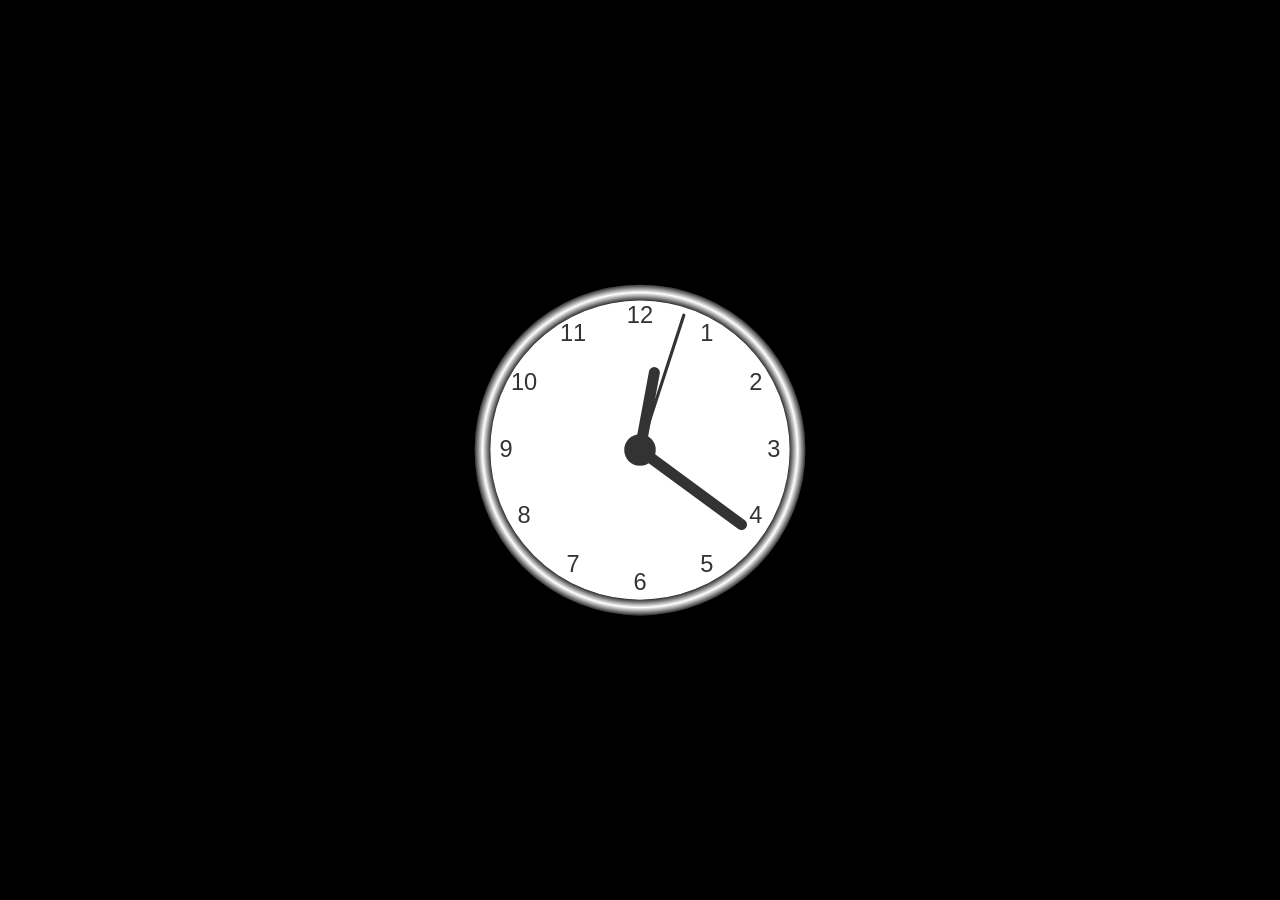
<file: analogue clock/index.html>
<!DOCTYPE html>
<html lang="en">
    <head>
        <meta charset="UTF-8">
        <meta name="viewport" content="width=device-width, initial-scale=1.0">
        <link rel="stylesheet" href="clock.css">
        <title>Analogue Clock</title>
    </head>
    <body>
        <canvas id="canvas" width="350" height="350"></canvas>

        <script src="clock.js"></script>
    </body>
</html>
</file>
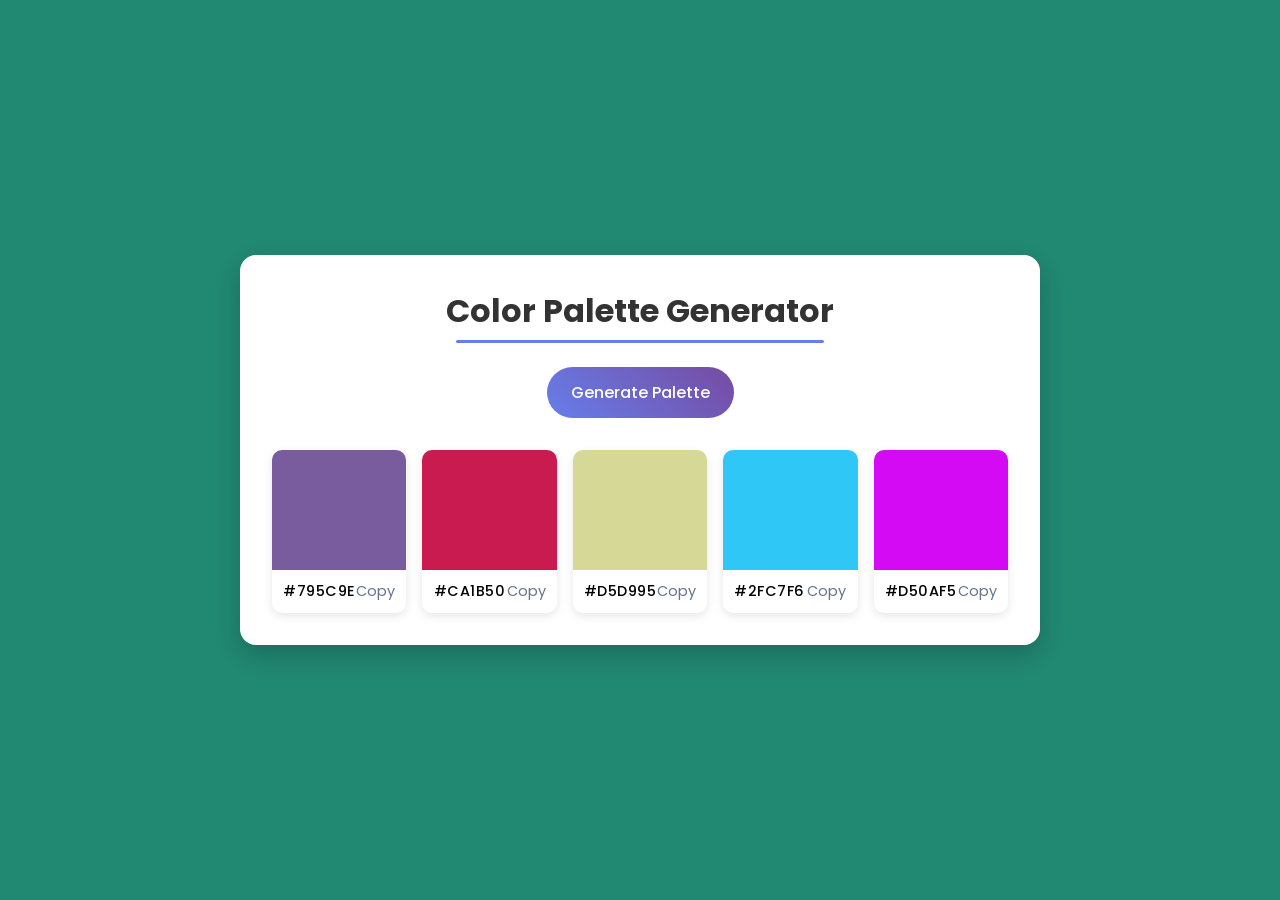
<file: color-palette-generator/index.html>
<!doctype html>
<html lang="en">
  <head>
    <meta charset="UTF-8">
    <meta name="viewport" content="width=device-width, initial-scale=1.0">
    <title>Color Palette Generator</title>
    <link rel="stylesheet" href="style.css">
  </head>
  <body>
    <main class="container">
      <h1>Color Palette Generator</h1>
      <button id="generate-btn" type="button">Generate Palette</button>
      <section class="palette" id="palette"></section>
    </main>

    <script src="script.js"></script>
  </body>
</html>
</file>
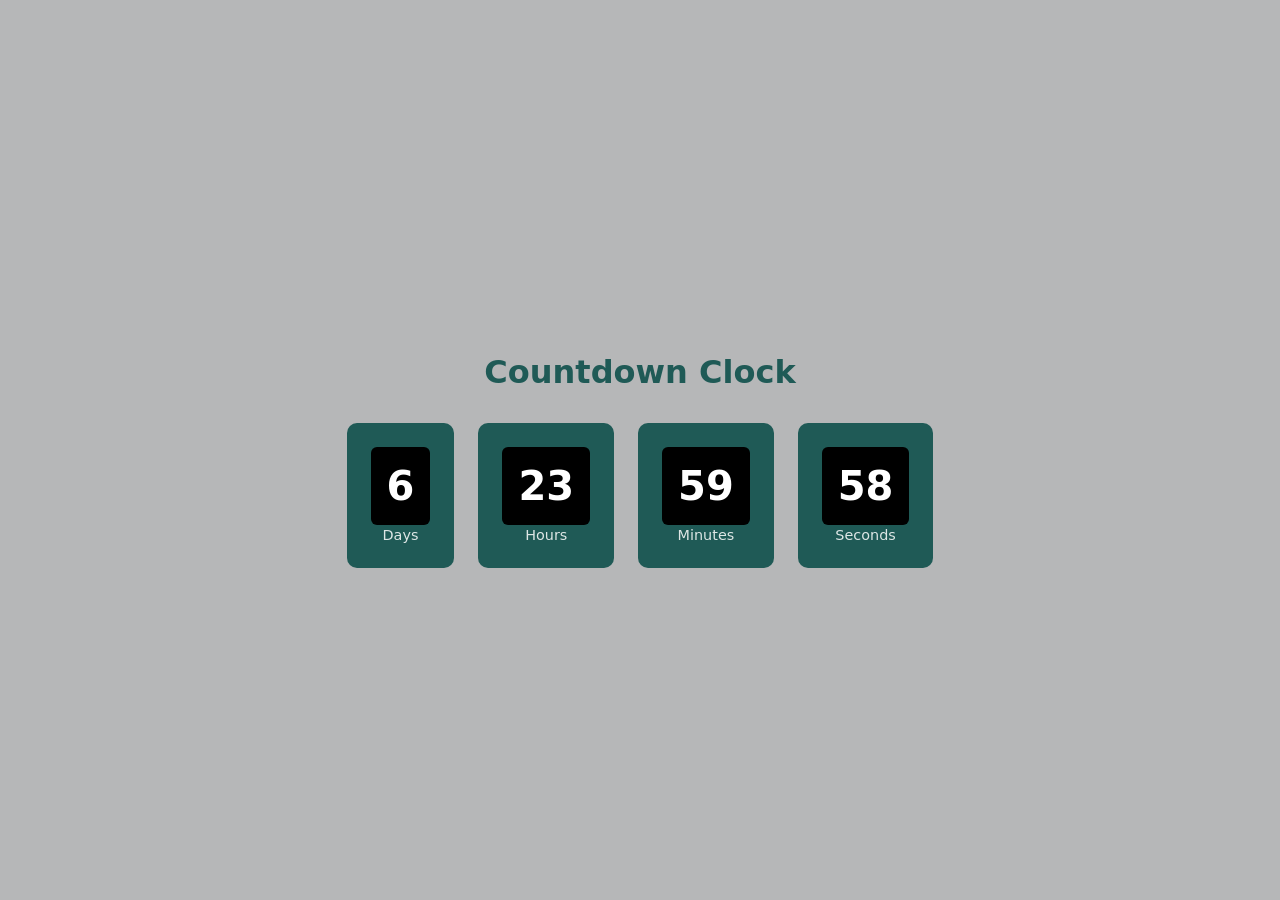
<file: countdown timer/index.html>
<!DOCTYPE html>
<html lang="en">
    <head>
        <meta charset="UTF-8">
        <meta name="viewport" content="width=device-width, initial-scale=1.0">
        <title>Countdown Clock</title>
        <link rel="stylesheet" href="style.css">
    </head>
    <body>
        <main class="container">
            <h1>Countdown Clock</h1>

            <section id="clock" aria-live="polite">
                <div class="time-block">
                    <span class="value days">0</span>
                    <span class="label">Days</span>
                </div>

                <div class="time-block">
                    <span class="value hours">00</span>
                    <span class="label">Hours</span>
                </div>

                <div class="time-block">
                    <span class="value minutes">00</span>
                    <span class="label">Minutes</span>
                </div>

                <div class="time-block">
                    <span class="value seconds">00</span>
                    <span class="label">Seconds</span>
                </div>
            </section>
        </main>

        <script src="app.js"></script>
    </body>
</html>
</file>
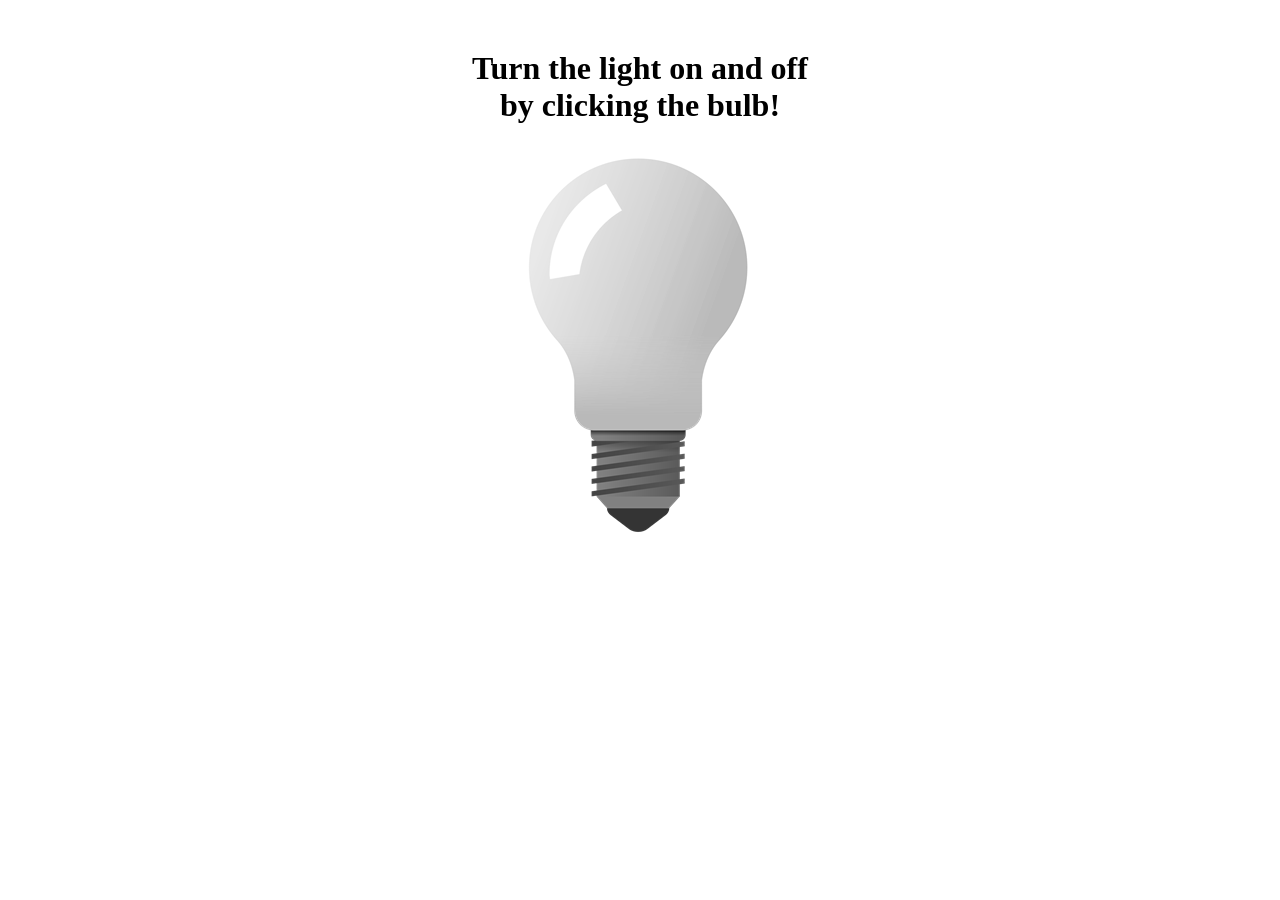
<file: lightbulb effect/index.html>
<!DOCTYPE html>
<html lang="en">
    <head>
        <meta charset="UTF-8">
        <meta name="viewport" content="width=device-width, initial-scale=1.0">
        <link rel="stylesheet" href="style.css">
        <title>Light Switching</title>
    </head>
    <body>
        <div class="canvas">
            <h1>Turn the light on and off </br>by clicking the bulb!</h1>
            <div id="bulb" class="bulb-off"></div>
        </div>
        <script src="app.js"></script>
    </body>
</html>
</file>
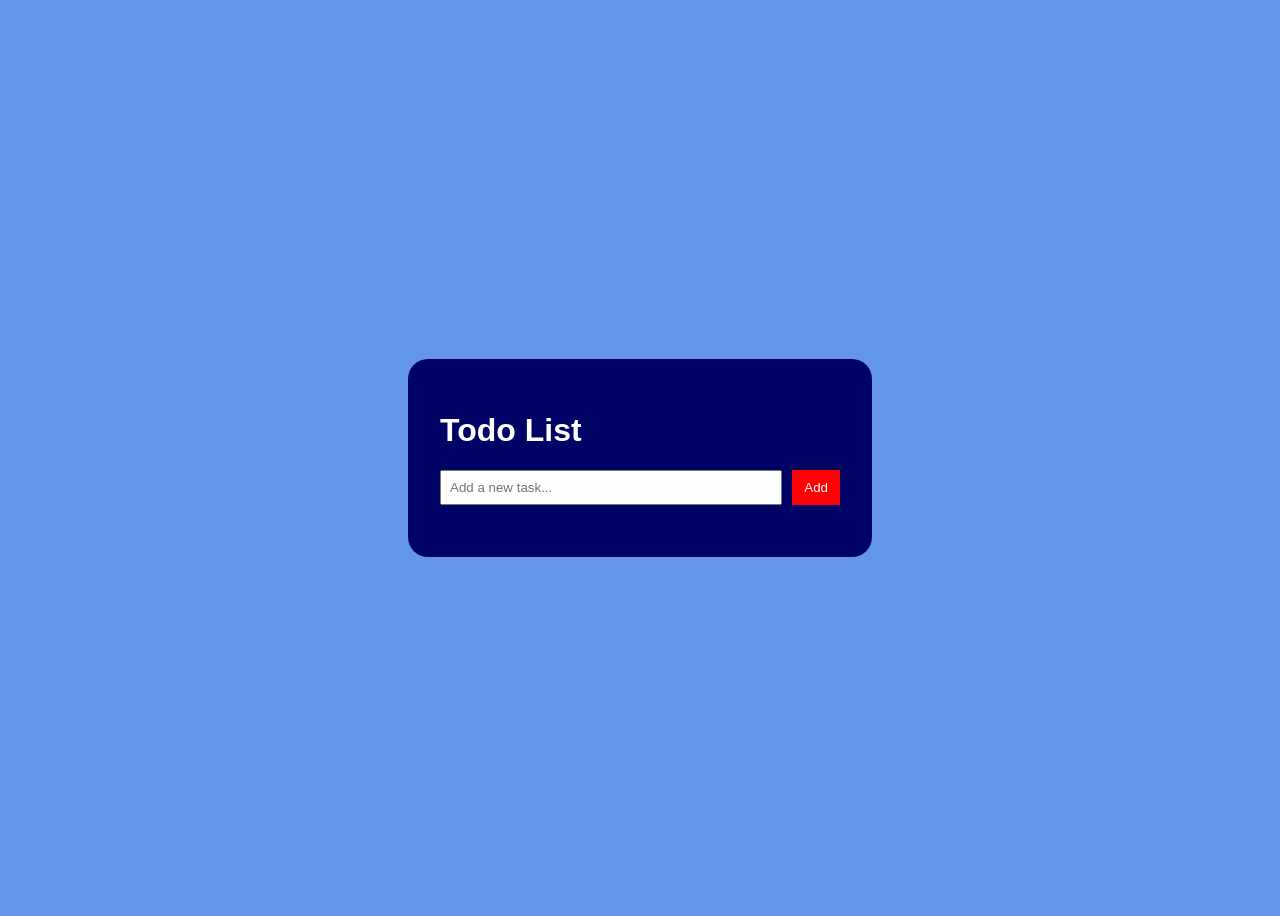
<file: todoList/index.html>
<!DOCTYPE html>
<html lang="en">
    <head>
        <meta charset="UTF-8">
        <meta name="viewport" content="width=device-width, initial-scale=1.0">
        <link rel="stylesheet" href="style.css">
        <title>Todo List</title>
    </head>
    <body>
        <main class="wrapper">
            <h1>Todo List</h1>

            <div class="input-group">
                <input type="text" id="task" placeholder="Add a new task...">
                <button type="button" id="add">Add</button>
            </div>

            <ul id="todos"></ul>
        </main>

        <script src="script.js"></script>
    </body>
</html>
</file>
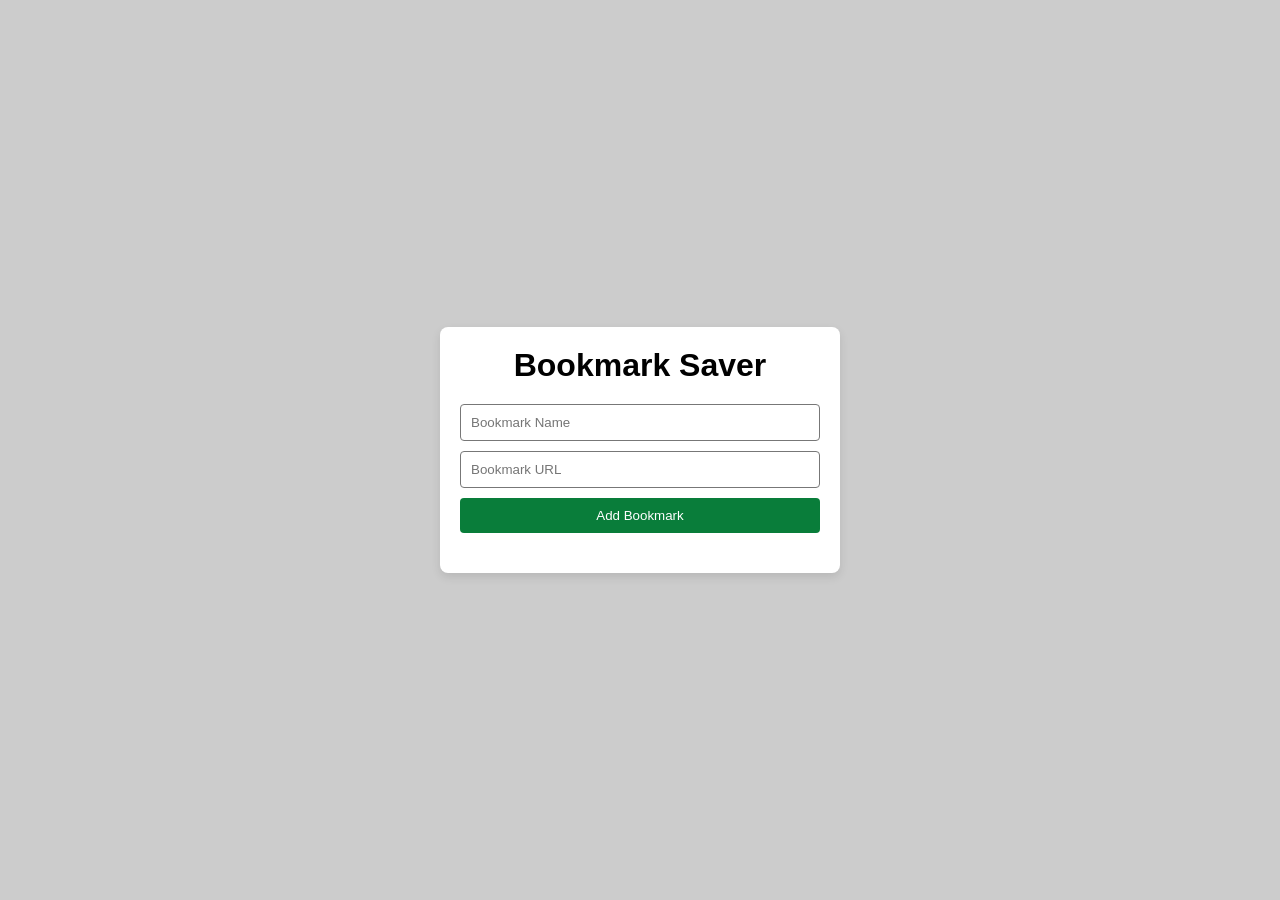
<file: bookmark-saver/bookmark.html>
<!DOCTYPE html>
<html lang="en">
  <head>
    <meta charset="UTF-8">
    <meta name="viewport" content="width=device-width, initial-scale=1.0">
    <title>Bookmark Saver</title>
    <link rel="stylesheet" href="bookmark.css">
  </head>
  <body>
    <main class="app-container">

      <h1>Bookmark Saver</h1>

      <form class="input-container">
        <input type="text" id="bookmark-name" placeholder="Bookmark Name">
        <input type="url" id="bookmark-url" placeholder="Bookmark URL">
        <button id="add-bookmark">Add Bookmark</button>
      </form>

      <ul id="bookmark-list"></ul>
    </main>

    <script src="bookmark.js"></script>
  </body>
</html>
</file>
<file: analogue clock/clock.css>
* {
    margin: 0;
    padding: 0;
    box-sizing: border-box;
}

body {
    width: 100%;
    height: 100vh;
    display: flex;
    align-items: center;
    justify-content: center;
    background-color: #000;
}
</file>
<file: color-palette-generator/style.css>
@import url("https://fonts.googleapis.com/css2?family=Poppins:wght@400;500;600&display=swap");

* {
  margin: 0;
  padding: 0;
  box-sizing: border-box;
  font-family: "Poppins", sans-serif;
}

body {
  min-height: 100vh;
  padding: 20px;
  display: flex;
  align-items: center;
  background: #218872;
  justify-content: center;
}

.container {
  width: 100%;
  padding: 2rem;
  max-width: 800px;
  border-radius: 1rem;
  background-color: #fff;
  box-shadow: 0 10px 25px rgba(0, 0, 0, 0.2);
}

h1 {
  color: #333;
  text-align: center;
  position: relative;
  margin-bottom: 1.5rem;
  padding-bottom: 0.5rem;
}

h1::after {
  content: "";
  position: absolute;
  bottom: 0;
  left: 50%;
  width: 50%;
  height: 3px;
  border-radius: 2px;
  transform: translateX(-50%);
  background-color: #667eea;
}

#generate-btn {
  border: none;
  color: #fff;
  display: block;
  cursor: pointer;
  font-size: 1rem;
  font-weight: 500;
  transition: 0.2s;
  border-radius: 50px;
  padding: 0.8rem 1.5rem;
  margin: 0 auto 2rem auto;
  background: linear-gradient(45deg, #667eea, #764ba2);
}

#generate-btn:hover {
  transform: translateY(-2px);
  box-shadow: 0 6px 10px rgba(102, 126, 234, 0.3);
}

.palette {
  display: grid;
  gap: 1rem;
  grid-template-columns: repeat(auto-fit, minmax(130px, 1fr));
}

.color-card {
  overflow: hidden;
  background: #fff;
  border-radius: 10px;
  transition: transform 0.2s;
  box-shadow: 0 3px 10px rgba(0, 0, 0, 0.1);
}

.color-card:hover {
  transform: translateY(-5px);
}

.color-preview {
  height: 120px;
  cursor: pointer;
}

.color-meta {
  display: flex;
  padding: 0.7rem;
  font-size: 0.9rem;
  align-items: center;
  justify-content: space-between;
}

.color-meta span {
  font-weight: 500;
  letter-spacing: 0.5px;
}

.copy-btn {
  border: none;
  cursor: pointer;
  color: #64748b;
  background: none;
  font-size: 0.9rem;
  transition: color 0.2s;
}

.copy-btn:hover {
  color: #667eea;
}

@media (max-width: 768px) {

  .palette {
    grid-template-columns: repeat(auto-fit, minmax(100px, 1fr));
  }
  
}
</file>
<file: countdown timer/style.css>
* {
    box-sizing: border-box;
}
  
body {
    margin: 0;
    display: flex;
    height: 100vh;
    align-items: center;
    background: #b6b7b8;
    justify-content: center;
    font-family: system-ui, -apple-system, sans-serif;
}
  
.container {
    text-align: center;
}
  
h1 {
    color: #1F5A56;
    margin-bottom: 2rem;
}
  
#clock {
    display: flex;
    gap: 1.5rem;
    flex-wrap: wrap;
    justify-content: center;
}
  
.time-block {
    padding: 1.5rem;
    color: #ffffff;
    min-width: 100px;
    border-radius: 10px;
    background: #1F5A56;
}
  
.value {
    padding: 1rem;
    display: block;
    font-size: 2.5rem;
    font-weight: bold;
    background: #000;
    border-radius: 6px;
}
  
.label {
    opacity: 0.85;
    font-size: 0.9rem;
    margin-top: 0.5rem;
}
</file>
<file: lightbulb effect/style.css>
.canvas {
    width: 600px;
    height: 500px;
    margin: 50px auto;
    text-align: center;
    box-sizing: border-box;
}

.bulb-off {
    width: 265px;
    height: 400px;
    margin: auto;
    background: url('lightoff.png') no-repeat;
}

.bulb-on {
    width: 265px;
    height: 400px;
    margin: auto;
    background: url('lighton.png') no-repeat;;
}
</file>
<file: todoList/style.css>
body {
    color: #fff;
    display: flex;
    height: 100vh;
    align-items: center;
    background: #6495ed;
    justify-content: center;
    font-family: Helvetica, Arial, sans-serif;
}
  
.wrapper {
    padding: 2rem;
    width: 400px;
    border-radius: 20px;
    background: #000365;
}
  
.input-group {
    display: flex;
    gap: 10px;
}
  
#task {
    flex: 1;
    padding: 8px;
}
  
#add {
    border: none;
    color: white;
    cursor: pointer;
    padding: 8px 12px;
    background: #ff0000;
}
  
ul {
    list-style: none;
    padding: 0;
    margin-top: 20px;
}
  
li {
    display: flex;
    margin-bottom: 10px;
    justify-content: space-between;
}
  
.remove {
    border: none;
    cursor: pointer;
    background: #f2f205;
}
</file>
<file: bookmark-saver/bookmark.css>
* {
  margin: 0;
  padding: 0;
  box-sizing: border-box;
}

html {
  font-family: sans-serif;
}

body {
  height: 100vh;
  color: #333;
  display: flex;
  background: #ccc;
  align-items: center;
  justify-content: center;
}

.app-container {
  width: 90%;
  padding: 20px;
  max-width: 400px;
  border-radius: 8px;
  text-align: center;
  background-color: #fff;
  box-shadow: 0 4px 10px rgba(0, 0, 0, 0.1);
}

h1 {
  color: #000;
  margin-bottom: 20px;
}

.input-container {
  display: flex;
  gap: 10px;
  margin-bottom: 20px;
  flex-direction: column;
}

input {
  padding: 10px;
  border-radius: 4px;
  border: 1px solid #777;
}

button {
  padding: 10px;
  border: none;
  color: #fff;
  cursor: pointer;
  border-radius: 4px;
  background-color: #097d3a;
  transition: background-color 0.3s ease;
}

button:hover {
  background-color: #27ae60;
}

#bookmark-list {
  list-style: none;
  padding: 0;
}

#bookmark-list li {
  padding: 10px;
  display: flex;
  border-radius: 4px;
  margin-bottom: 10px;
  align-items: center;
  border: 1px solid #ddd;
  background-color: #f9f9f9;
  justify-content: space-between;
}

#bookmark-list a {
  color: #000;
  text-decoration: none;
}

#bookmark-list button {
  padding: 5px 10px;
  background-color: #e74c3c;
}

#bookmark-list button:hover {
  background-color: #c0392b;
}
</file>
